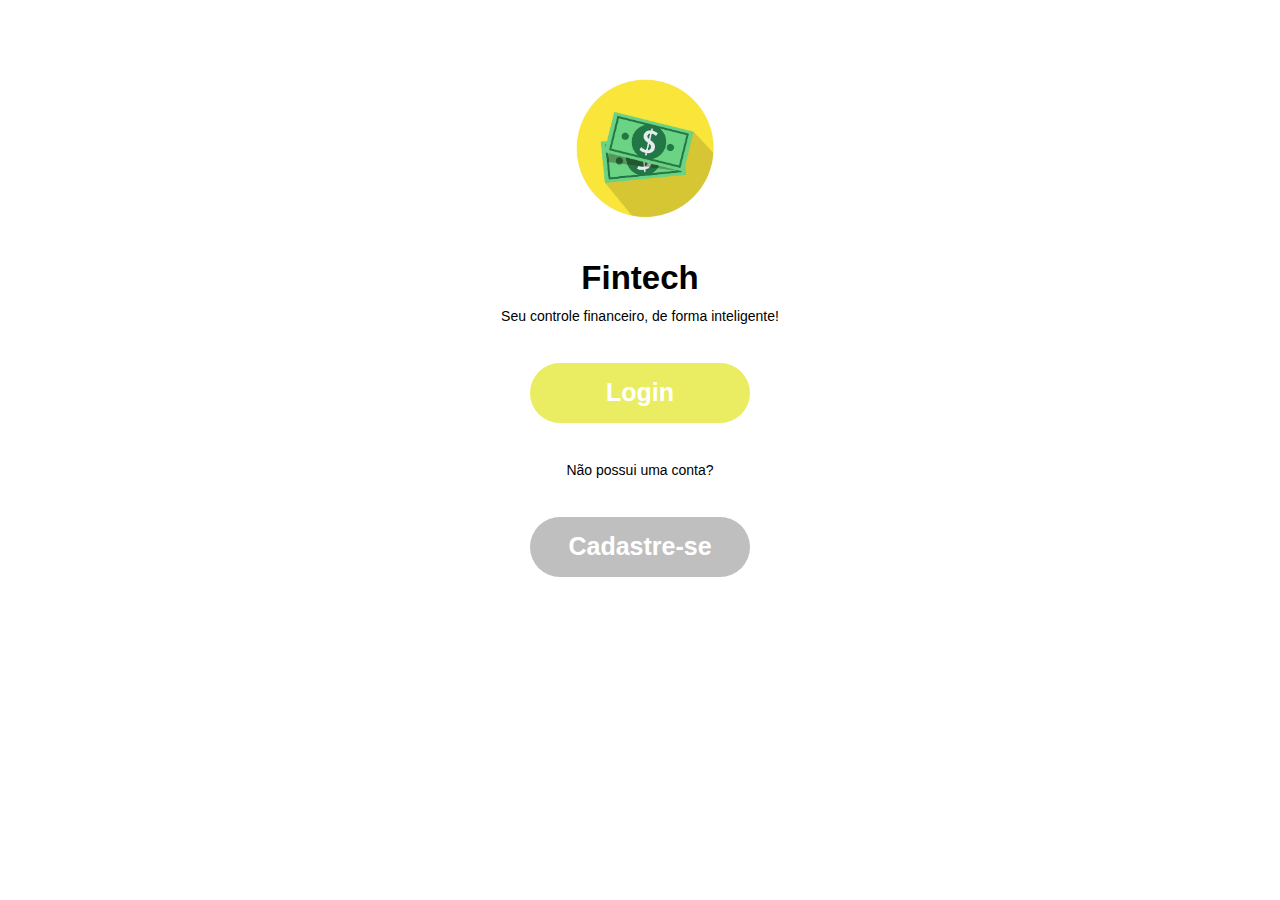
<file: index.html>
<!DOCTYPE html>
<html>
  <head>
    <meta charset="utf-8">
    <meta http-equiv="X-UA-Compatible" content="IE=edge">
    <meta name="viewport" content="width=device-width, initial-scale=1">
    <link rel="stylesheet" type="text/css" href="css\reset.css">
    <link href="https://cdn.jsdelivr.net/npm/bootstrap@5.2.0-beta1/dist/css/bootstrap.min.css" rel="stylesheet" integrity="sha384-0evHe/X+R7YkIZDRvuzKMRqM+OrBnVFBL6DOitfPri4tjfHxaWutUpFmBp4vmVor" crossorigin="anonymous">
    <link rel="stylesheet" type="text/css" href="css\styles.css">
    <title>Fintech</title>
  </head>
  <body>
    <main>
      <section class="container">
         <div class="centralizar">
            <img src="imagens\imagem_003.png" class="imagem_003" alt="Fintech">
         </div>
      </section>
      <section class="container">
         <h1>Fintech</h1>
         <h2>Seu controle financeiro, de forma inteligente!</h2>
      </section>
      <section class="container">
         <div class="centralizar">
            <a href="registration.html"> 
               <button class="login">
                  Login
               </button>
            </a>
         </div>
      </section>
      <section class="container">
         <h2>Não possui uma conta?</h2>
      </section>
      <section class="container">
         <div class="centralizar">
            <a href="create.html">
               <button class="cadastrar">
                  Cadastre-se
               </button>
            </a>
         </div>
      </section>
    </main>
    <script src="https://cdn.jsdelivr.net/npm/bootstrap@5.2.0-beta1/dist/js/bootstrap.bundle.min.js" integrity="sha384-pprn3073KE6tl6bjs2QrFaJGz5/SUsLqktiwsUTF55Jfv3qYSDhgCecCxMW52nD2" crossorigin="anonymous"></script>
  </body>
</html>
</file>
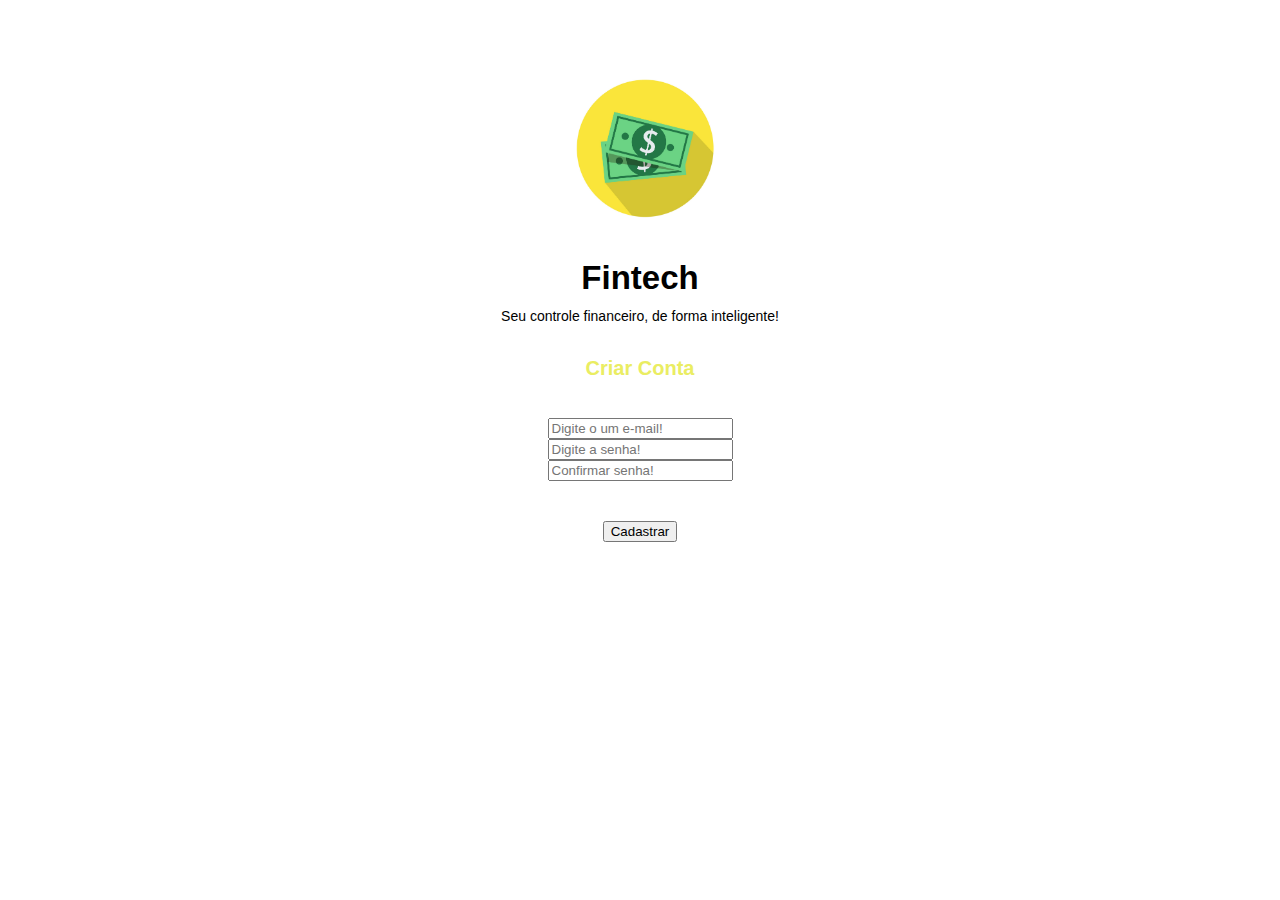
<file: create.html>
<!DOCTYPE html>
<html>
  <head>
    <meta charset="utf-8">
    <meta http-equiv="X-UA-Compatible" content="IE=edge">
    <meta name="viewport" content="width=device-width, initial-scale=1">
    <link rel="stylesheet" type="text/css" href="css\reset.css">
    <link href="https://cdn.jsdelivr.net/npm/bootstrap@5.2.0-beta1/dist/css/bootstrap.min.css" rel="stylesheet" integrity="sha384-0evHe/X+R7YkIZDRvuzKMRqM+OrBnVFBL6DOitfPri4tjfHxaWutUpFmBp4vmVor" crossorigin="anonymous">
    <link rel="stylesheet" type="text/css" href="css\styles.css">
    <title>Fintech</title>
  </head>
  <body>
    <main>
      <section class="container">
         <div class="centralizar">
            <img src="imagens\imagem_003.png" class="imagem_003" alt="Fintech">
         </div>
      </section>
      <section class="container">
         <h1>Fintech</h1>
         <h2>Seu controle financeiro, de forma inteligente!</h2>
      </section>
       <section class="container">
         <h1 class="versao2">Criar Conta</h1>
      </section>     
      <section class="container">
         <div class="centralizar">
            <form>
               <div>
                  <label for="email"></label>
                  <input type="email" placeholder="Digite o um e-mail!">
               </div>
               <p>
               <div>
                  <label for="pwd"></label>
                  <input type="password" placeholder="Digite a senha!">
               </div>
               <p>
               <div>
                  <label for="pwd"></label>
                  <input type="password" placeholder="Confirmar senha!">
               </div>
            </form>
         </div>
      <section class="container">
         <div class="centralizar2">
            <button type="submit" class="btn btn-primary">Cadastrar</button>
         </div>
      </section>
    </main>
    <script src="https://cdn.jsdelivr.net/npm/bootstrap@5.2.0-beta1/dist/js/bootstrap.bundle.min.js" integrity="sha384-pprn3073KE6tl6bjs2QrFaJGz5/SUsLqktiwsUTF55Jfv3qYSDhgCecCxMW52nD2" crossorigin="anonymous"></script>
  </body>
</html>
</file>
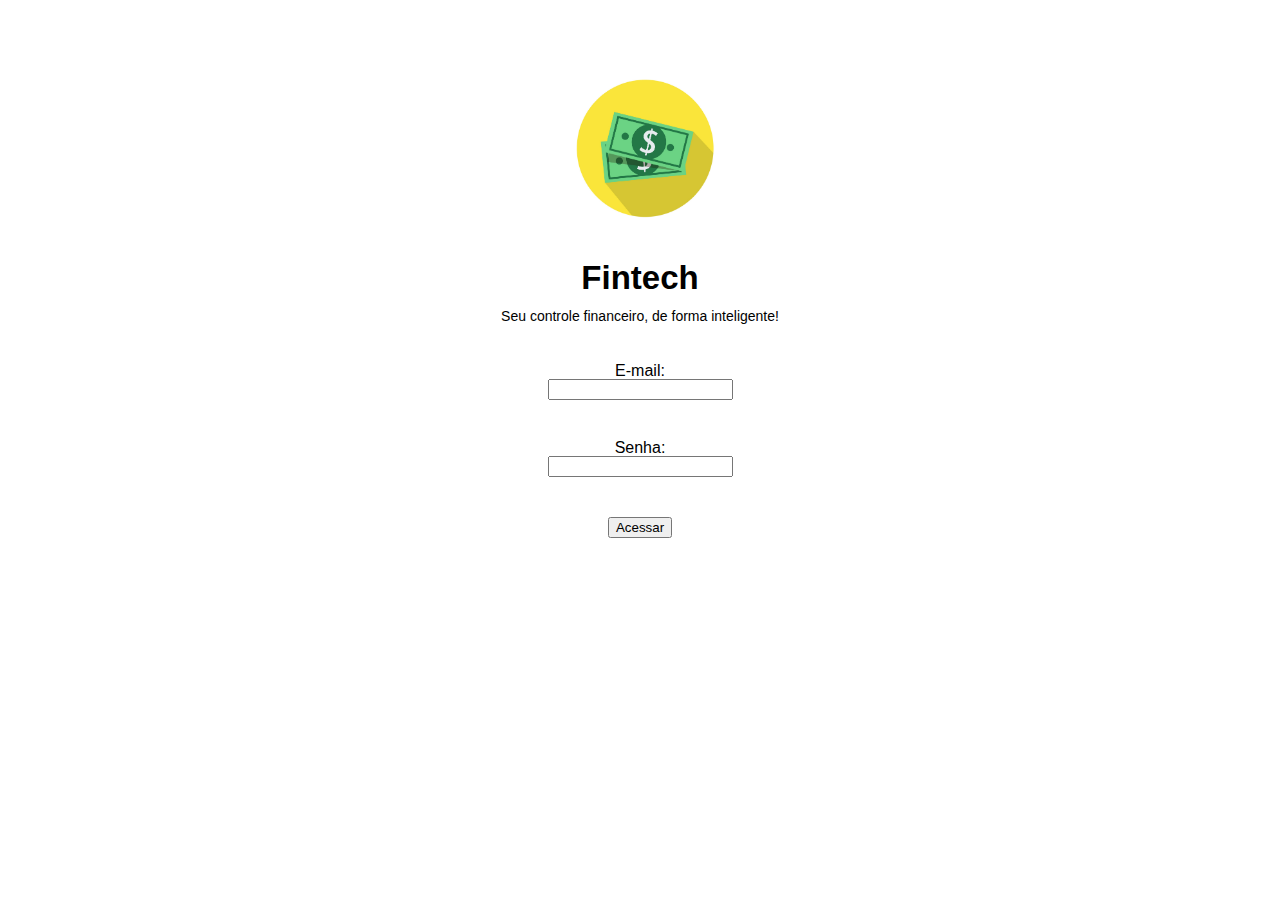
<file: registration.html>
<!DOCTYPE html>
<html>
  <head>
    <meta charset="utf-8">
    <meta http-equiv="X-UA-Compatible" content="IE=edge">
    <meta name="viewport" content="width=device-width, initial-scale=1">
    <link rel="stylesheet" type="text/css" href="css\reset.css">
    <link href="https://cdn.jsdelivr.net/npm/bootstrap@5.2.0-beta1/dist/css/bootstrap.min.css" rel="stylesheet" integrity="sha384-0evHe/X+R7YkIZDRvuzKMRqM+OrBnVFBL6DOitfPri4tjfHxaWutUpFmBp4vmVor" crossorigin="anonymous">
    <link rel="stylesheet" type="text/css" href="css\styles.css">
    <title>Fintech</title>
  </head>
  <body>
    <main>
      <section class="container">
         <div class="centralizar">
            <img src="imagens\imagem_003.png" class="imagem_003" alt="Fintech">
         </div>
      </section>
      <section class="container">
         <h1>Fintech</h1>
         <h2>Seu controle financeiro, de forma inteligente!</h2>
      </section>
      <section class="container">
         <div class="centralizar">
            <form>
               <div>
                  <p>E-mail:</p>
                  <label for="email"></label>
                  <input type="email">
               </div>
            </form>
         </div>
      </section>
      <section class="container">
         <div class="centralizar">
            <form>
               <div>
                  <p>Senha:</p>
                  <label for="pwd"></label>
                  <input type="password">
               </div>
            </form>
         </div>
      </section>
    <section class="container">
         <div class="centralizar2">
            <button type="submit" class="btn btn-primary">Acessar</button>
         </div>
      </section>
    </main>
    <script src="https://cdn.jsdelivr.net/npm/bootstrap@5.2.0-beta1/dist/js/bootstrap.bundle.min.js" integrity="sha384-pprn3073KE6tl6bjs2QrFaJGz5/SUsLqktiwsUTF55Jfv3qYSDhgCecCxMW52nD2" crossorigin="anonymous"></script>
  </body>
</html>
</file>
